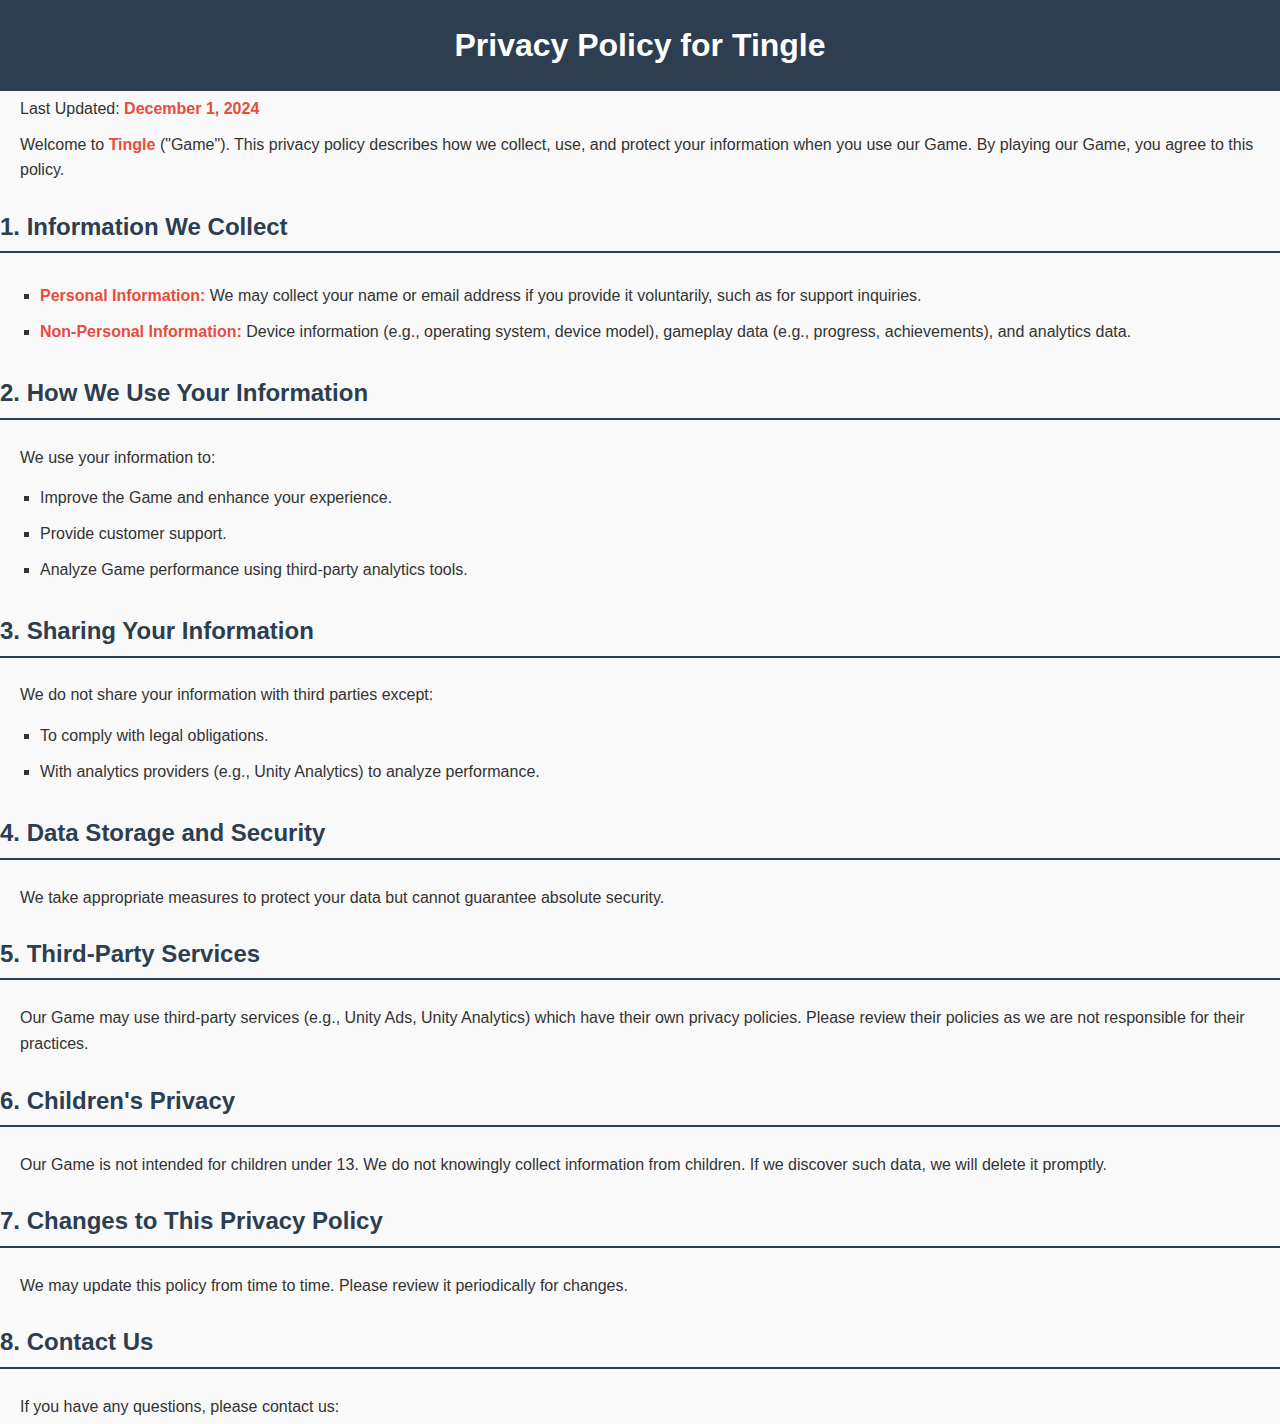
<file: index.html>
<!DOCTYPE html>
<html lang="en">
<head>
    <meta charset="UTF-8">
    <meta name="viewport" content="width=device-width, initial-scale=1.0">
    <title>Privacy Policy</title>
</head>
<body>
    <h1>Privacy Policy for Tingle</h1>
    <p>Last Updated: <strong>December 1, 2024</strong></p>
    <p>Welcome to <strong>Tingle</strong> ("Game"). This privacy policy describes how we collect, use, and protect your information when you use our Game. By playing our Game, you agree to this policy.</p>
    
    <h2>1. Information We Collect</h2>
    <ul>
        <li><strong>Personal Information:</strong> We may collect your name or email address if you provide it voluntarily, such as for support inquiries.</li>
        <li><strong>Non-Personal Information:</strong> Device information (e.g., operating system, device model), gameplay data (e.g., progress, achievements), and analytics data.</li>
    </ul>
    
    <h2>2. How We Use Your Information</h2>
    <p>We use your information to:</p>
    <ul>
        <li>Improve the Game and enhance your experience.</li>
        <li>Provide customer support.</li>
        <li>Analyze Game performance using third-party analytics tools.</li>
    </ul>
    
    <h2>3. Sharing Your Information</h2>
    <p>We do not share your information with third parties except:</p>
    <ul>
        <li>To comply with legal obligations.</li>
        <li>With analytics providers (e.g., Unity Analytics) to analyze performance.</li>
    </ul>
    
    <h2>4. Data Storage and Security</h2>
    <p>We take appropriate measures to protect your data but cannot guarantee absolute security.</p>
    
    <h2>5. Third-Party Services</h2>
    <p>Our Game may use third-party services (e.g., Unity Ads, Unity Analytics) which have their own privacy policies. Please review their policies as we are not responsible for their practices.</p>
    
    <h2>6. Children's Privacy</h2>
    <p>Our Game is not intended for children under 13. We do not knowingly collect information from children. If we discover such data, we will delete it promptly.</p>
    
    <h2>7. Changes to This Privacy Policy</h2>
    <p>We may update this policy from time to time. Please review it periodically for changes.</p>
    
    <h2>8. Contact Us</h2>
    <p>If you have any questions, please contact us:</p>
  
</body>
    <link rel="stylesheet" href="privacy-policy-style.css">

</html>
</file>
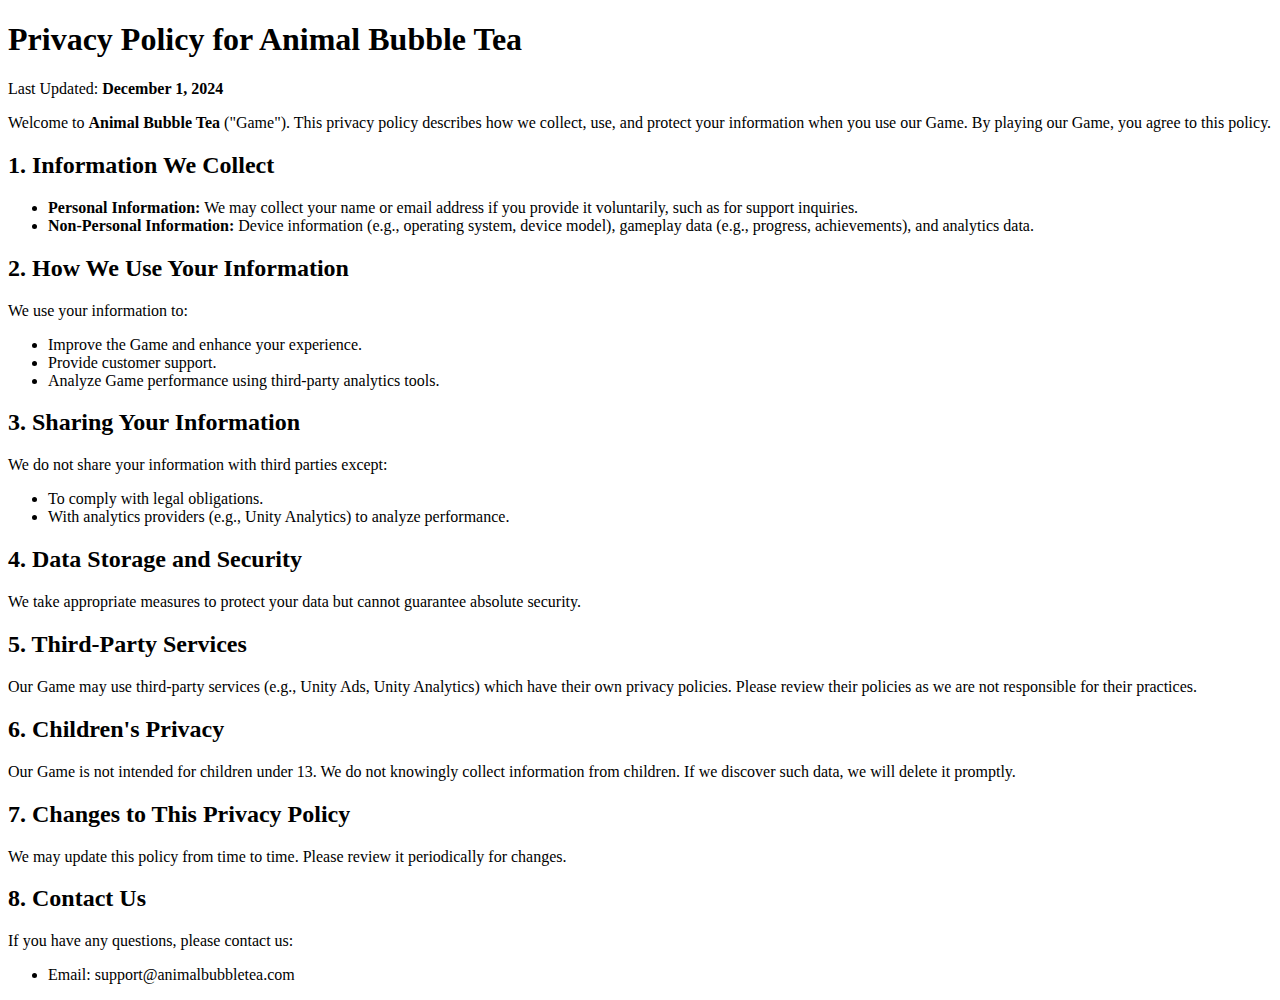
<file: main.html>
<!DOCTYPE html>
<html lang="en">
<head>
    <meta charset="UTF-8">
    <meta name="viewport" content="width=device-width, initial-scale=1.0">
    <title>Privacy Policy</title>
</head>
<body>
    <h1>Privacy Policy for Animal Bubble Tea</h1>
    <p>Last Updated: <strong>December 1, 2024</strong></p>
    <p>Welcome to <strong>Animal Bubble Tea</strong> ("Game"). This privacy policy describes how we collect, use, and protect your information when you use our Game. By playing our Game, you agree to this policy.</p>
    
    <h2>1. Information We Collect</h2>
    <ul>
        <li><strong>Personal Information:</strong> We may collect your name or email address if you provide it voluntarily, such as for support inquiries.</li>
        <li><strong>Non-Personal Information:</strong> Device information (e.g., operating system, device model), gameplay data (e.g., progress, achievements), and analytics data.</li>
    </ul>
    
    <h2>2. How We Use Your Information</h2>
    <p>We use your information to:</p>
    <ul>
        <li>Improve the Game and enhance your experience.</li>
        <li>Provide customer support.</li>
        <li>Analyze Game performance using third-party analytics tools.</li>
    </ul>
    
    <h2>3. Sharing Your Information</h2>
    <p>We do not share your information with third parties except:</p>
    <ul>
        <li>To comply with legal obligations.</li>
        <li>With analytics providers (e.g., Unity Analytics) to analyze performance.</li>
    </ul>
    
    <h2>4. Data Storage and Security</h2>
    <p>We take appropriate measures to protect your data but cannot guarantee absolute security.</p>
    
    <h2>5. Third-Party Services</h2>
    <p>Our Game may use third-party services (e.g., Unity Ads, Unity Analytics) which have their own privacy policies. Please review their policies as we are not responsible for their practices.</p>
    
    <h2>6. Children's Privacy</h2>
    <p>Our Game is not intended for children under 13. We do not knowingly collect information from children. If we discover such data, we will delete it promptly.</p>
    
    <h2>7. Changes to This Privacy Policy</h2>
    <p>We may update this policy from time to time. Please review it periodically for changes.</p>
    
    <h2>8. Contact Us</h2>
    <p>If you have any questions, please contact us:</p>
    <ul>
        <li>Email: support@animalbubbletea.com</li>
    </ul>
</body>
</html>
</file>
<file: privacy-policy-style.css>
body {
    font-family: Arial, sans-serif;
    line-height: 1.6;
    background-color: #f9f9f9;
    color: #333;
    margin: 0;
    padding: 0;
}

h1, h2 {
    color: #2c3e50;
}

h1 {
    text-align: center;
    background-color: #2c3e50;
    color: white;
    padding: 20px;
    margin: 0;
}

h2 {
    margin-top: 20px;
    border-bottom: 2px solid #2c3e50;
    padding-bottom: 5px;
}

p, ul, li {
    margin: 0 20px;
    padding: 5px 0;
}

ul {
    list-style-type: square;
}

strong {
    color: #e74c3c;
}

a {
    color: #3498db;
    text-decoration: none;
}

a:hover {
    text-decoration: underline;
}
</file>
